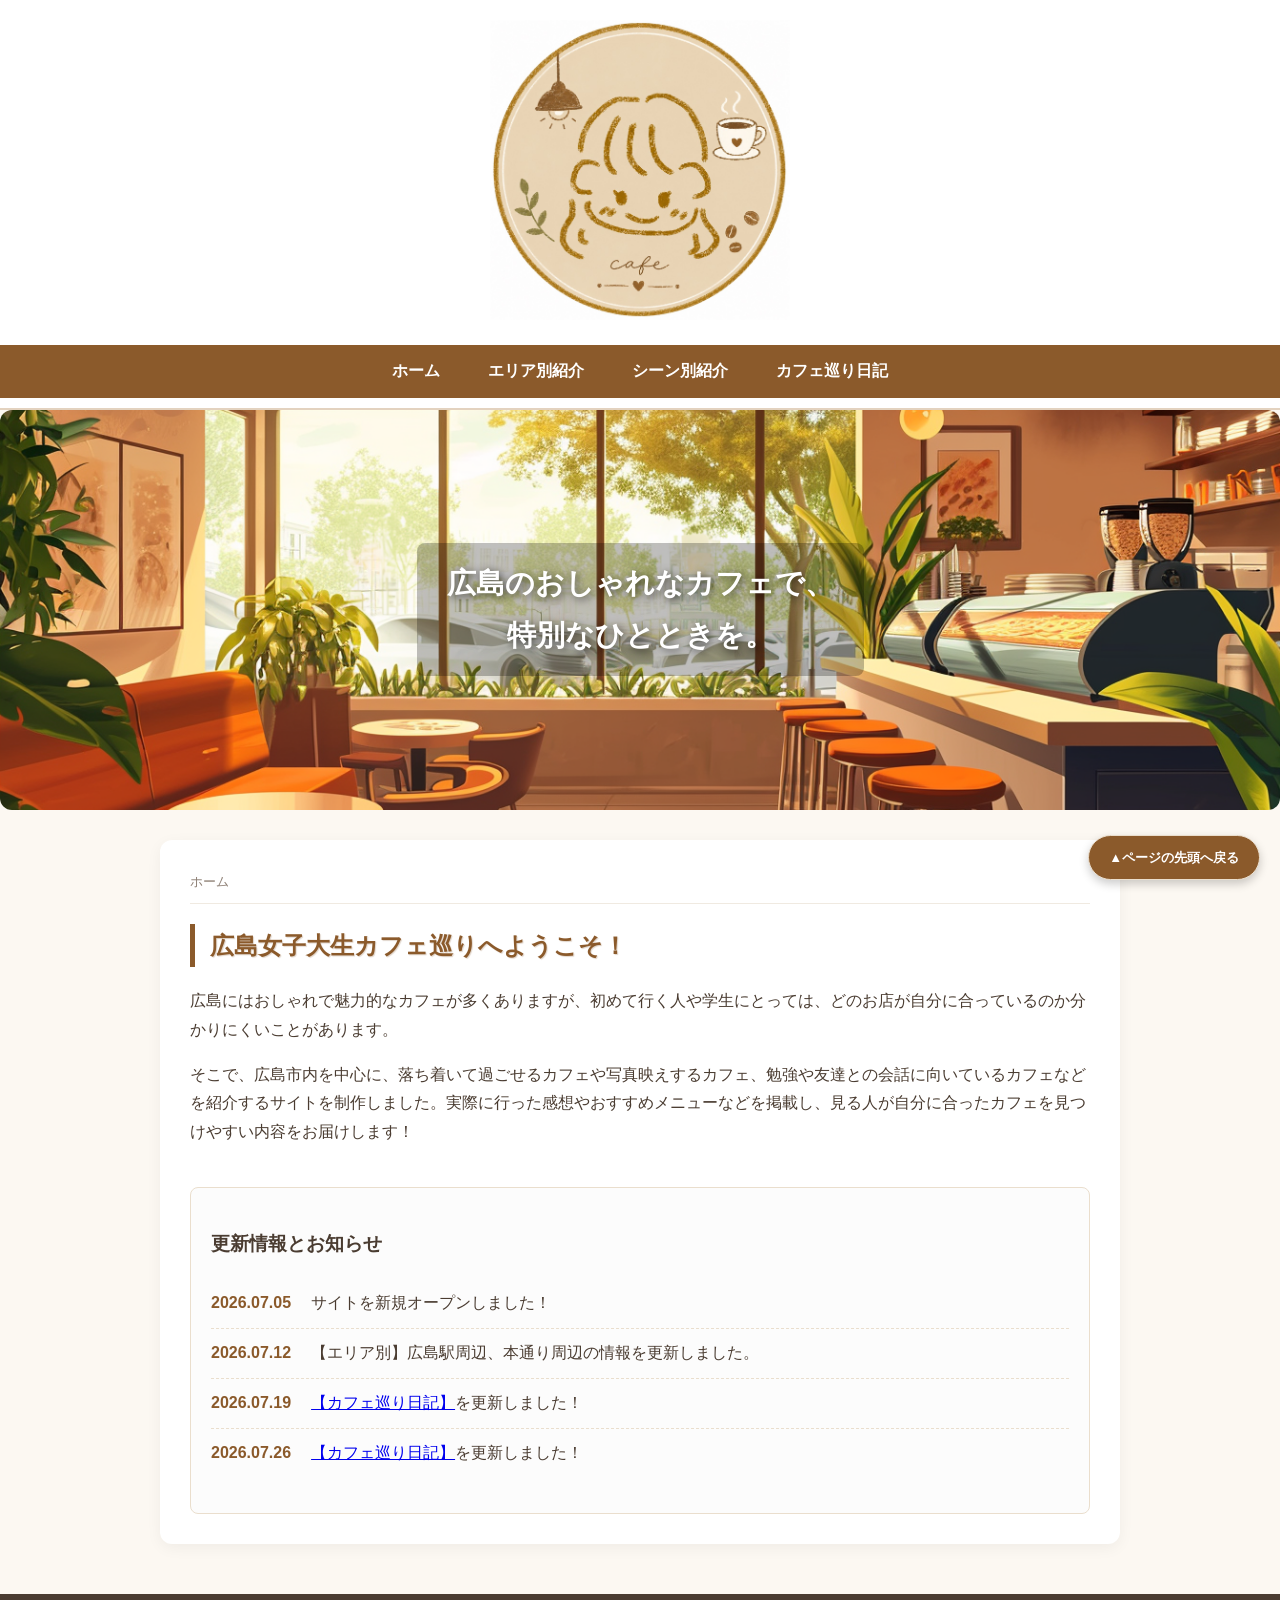
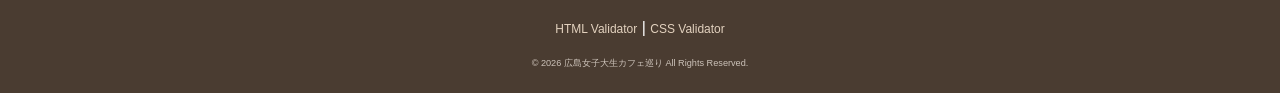
<file: index.html>
<!DOCTYPE html>
<html lang="ja">
<head>
    <meta charset="UTF-8">
    <meta name="description" content="広島市内のおしゃれで落ち着くおすすめカフェを紹介する、女子大生のためのカフェ巡りナビ。">
    <meta name="viewport" content="width=device-width">
    <title>広島女子大生カフェ巡り</title>
    <link rel="stylesheet" href="css/mystyle.css">
</head>
<body>

    <header>
        <div id="logo">
            <a href="index.html" id="pagetop">
                <img src="image/logo.png" alt="広島女子大生カフェ巡り ロゴ" width="300" height="80">
            </a>
        </div>
        
        <nav>
            <ul>
                <li><a href="index.html">ホーム</a></li>
                <li><a href="area.html">エリア別紹介</a></li>
                <li><a href="scene.html">シーン別紹介</a></li>
                <li><a href="blog.html">カフェ巡り日記</a></li>
            </ul>
        </nav>
    </header>

    <div id="main-visual">
        <h1>広島のおしゃれなカフェで、<br>特別なひとときを。</h1>
    </div>

    <main>
        <div class="breadcrumbs">
            ホーム
        </div>

        <article>
            <h2>広島女子大生カフェ巡りへようこそ！</h2>
            <p>広島にはおしゃれで魅力的なカフェが多くありますが、初めて行く人や学生にとっては、どのお店が自分に合っているのか分かりにくいことがあります。</p>
            <p>そこで、広島市内を中心に、落ち着いて過ごせるカフェや写真映えするカフェ、勉強や友達との会話に向いているカフェなどを紹介するサイトを制作しました。実際に行った感想やおすすめメニューなどを掲載し、見る人が自分に合ったカフェを見つけやすい内容をお届けします！</p>
            
            <section id="news-section">
                <h3>更新情報とお知らせ</h3>
                <ul class="news-list">
                    <li>
                        <time datetime="2026-07-15">2026.07.05</time>
                        <span>サイトを新規オープンしました！</span>
                    </li>
                    <li>
                        <time datetime="2026-07-15">2026.07.12</time>
                        <span>【エリア別】広島駅周辺、本通り周辺の情報を更新しました。</span>
                    </li>
		    <li>
    			<time datetime="2026-07-15">2026.07.19</time>
    			<span><a href="blog.html#article3">【カフェ巡り日記】</a>を更新しました！</span>
		    </li>
		    <li>
    			<time datetime="2026-07-15">2026.07.26</time>
    			<span><a href="blog.html#article4">【カフェ巡り日記】</a>を更新しました！</span>
		    </li>               
 		</ul>
            </section>
        </article>
    </main>

	<p class="to-top"><a href="#pagetop">▲ページの先頭へ戻る</a></p>

    <footer>
        <div class="validators">
            <a href="http://www.htmllint.net/html-lint/htmllint.html">HTML Validator</a> | 
            <a href="http://jigsaw.w3.org/css-validator/">CSS Validator</a>
        </div>
        <p class="copyright"><small>&copy; 2026 広島女子大生カフェ巡り All Rights Reserved.</small></p>
    </footer>

</body>
</html>
</file>
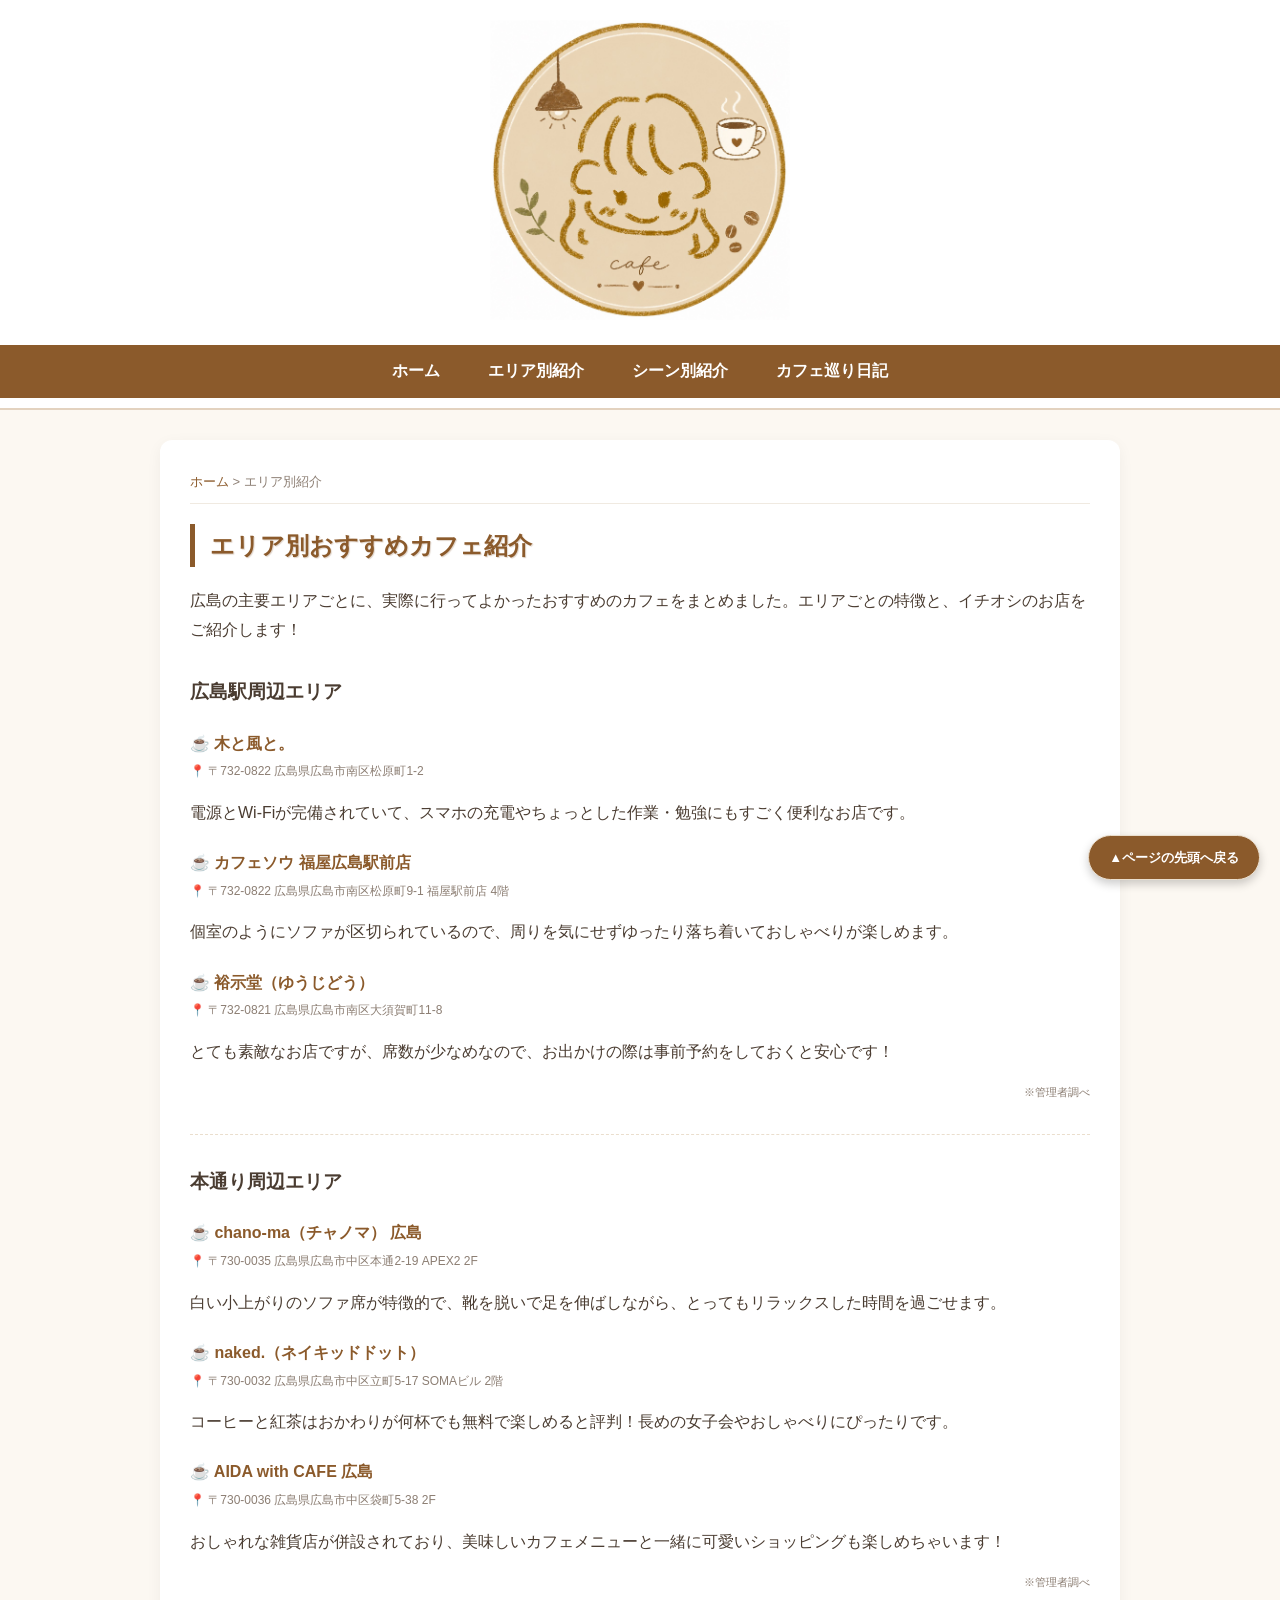
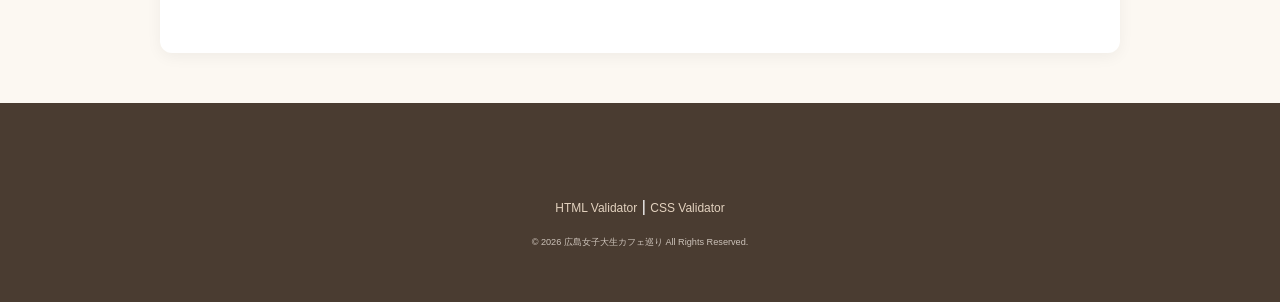
<file: area.html>
<!DOCTYPE html>
<html lang="ja">
<head>
    <meta charset="UTF-8">
    <meta name="description" content="広島駅周辺、本通り周辺などエリア別におすすめのカフェを紹介します。">
    <meta name="viewport" content="width=device-width">
    <title>エリア別紹介 - 広島女子大生カフェ巡り</title>
    <link rel="stylesheet" href="css/mystyle.css">
</head>
<body>

    <header>
        <div id="logo">
            <a href="index.html" id="pagetop">
                <img src="image/logo.png" alt="広島女子大生カフェ巡り ロゴ" width="300" height="80">
            </a>
        </div>
        
        <nav>
            <ul>
                <li><a href="index.html">ホーム</a></li>
                <li><a href="area.html">エリア別紹介</a></li>
                <li><a href="scene.html">シーン別紹介</a></li>
                <li><a href="blog.html">カフェ巡り日記</a></li>
            </ul>
        </nav>
    </header>

    <main>
        <div class="breadcrumbs">
            <a href="index.html">ホーム</a> &gt; エリア別紹介
        </div>

        <article>
            <h2>エリア別おすすめカフェ紹介</h2>
            <p>広島の主要エリアごとに、実際に行ってよかったおすすめのカフェをまとめました。エリアごとの特徴と、イチオシのお店をご紹介します！</p>
            
            <section class="sub-content">
                <h3>広島駅周辺エリア</h3>
                
                <div class="cafe-item">
                    <h4>☕ 木と風と。</h4>
                    <p class="cafe-address">📍 〒732-0822 広島県広島市南区松原町1-2</p>
                    <p>電源とWi-Fiが完備されていて、スマホの充電やちょっとした作業・勉強にもすごく便利なお店です。</p>
                </div>

                <div class="cafe-item" style="margin-top: 15px;">
                    <h4>☕ カフェソウ 福屋広島駅前店</h4>
                    <p class="cafe-address">📍 〒732-0822 広島県広島市南区松原町9-1 福屋駅前店 4階</p>
                    <p>個室のようにソファが区切られているので、周りを気にせずゆったり落ち着いておしゃべりが楽しめます。</p>
                </div>

                <div class="cafe-item" style="margin-top: 15px;">
                    <h4>☕ 裕示堂（ゆうじどう）</h4>
                    <p class="cafe-address">📍 〒732-0821 広島県広島市南区大須賀町11-8</p>
                    <p>とても素敵なお店ですが、席数が少なめなので、お出かけの際は事前予約をしておくと安心です！</p>
                </div>
                
                <p class="cafe-note" style="font-size: 11px; color: #8c7e73; text-align: right; margin-top: 15px;">※管理者調べ</p>
            </section>

            <section class="sub-content">
                <h3>本通り周辺エリア</h3>
                
                <div class="cafe-item">
                    <h4>☕ chano-ma（チャノマ） 広島</h4>
                    <p class="cafe-address">📍 〒730-0035 広島県広島市中区本通2-19 APEX2 2F</p>
                    <p>白い小上がりのソファ席が特徴的で、靴を脱いで足を伸ばしながら、とってもリラックスした時間を過ごせます。</p>
                </div>

                <div class="cafe-item" style="margin-top: 15px;">
                    <h4>☕ naked.（ネイキッドドット）</h4>
                    <p class="cafe-address">📍 〒730-0032 広島県広島市中区立町5-17 SOMAビル 2階</p>
                    <p>コーヒーと紅茶はおかわりが何杯でも無料で楽しめると評判！長めの女子会やおしゃべりにぴったりです。</p>
                </div>

                <div class="cafe-item" style="margin-top: 15px;">
                    <h4>☕ AIDA with CAFE 広島</h4>
                    <p class="cafe-address">📍 〒730-0036 広島県広島市中区袋町5-38 2F</p>
                    <p>おしゃれな雑貨店が併設されており、美味しいカフェメニューと一緒に可愛いショッピングも楽しめちゃいます！</p>
                </div>
                
                <p class="cafe-note" style="font-size: 11px; color: #8c7e73; text-align: right; margin-top: 15px;">※管理者調べ</p>
            </section>
        </article>
    </main>

	<p class="to-top"><a href="#pagetop">▲ページの先頭へ戻る</a></p>

    <footer>
        <div class="validators">
    <footer>
        <div class="validators">
            <a href="http://www.htmllint.net/html-lint/htmllint.html">HTML Validator</a> | 
            <a href="http://jigsaw.w3.org/css-validator/">CSS Validator</a>
        </div>
        <p class="copyright"><small>&copy; 2026 広島女子大生カフェ巡り All Rights Reserved.</small></p>
    </footer>

</body>
</html>
</file>
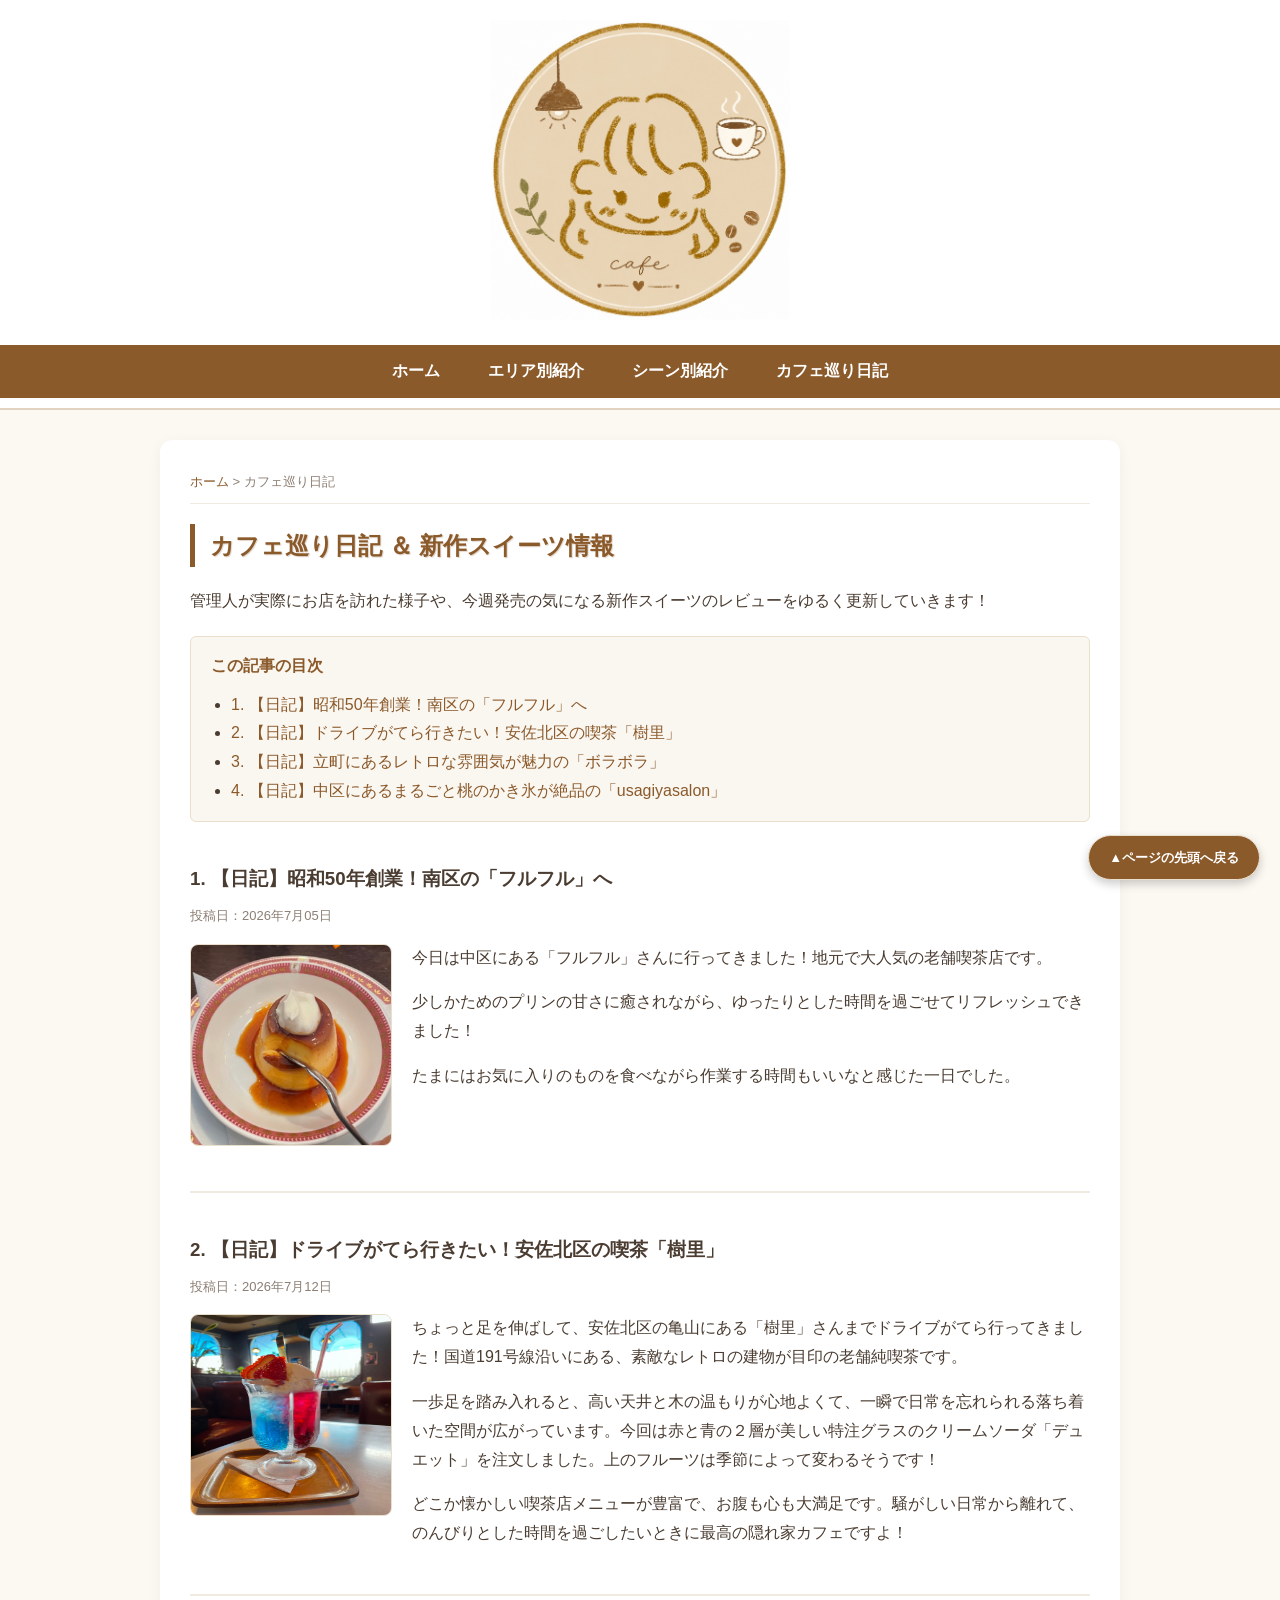
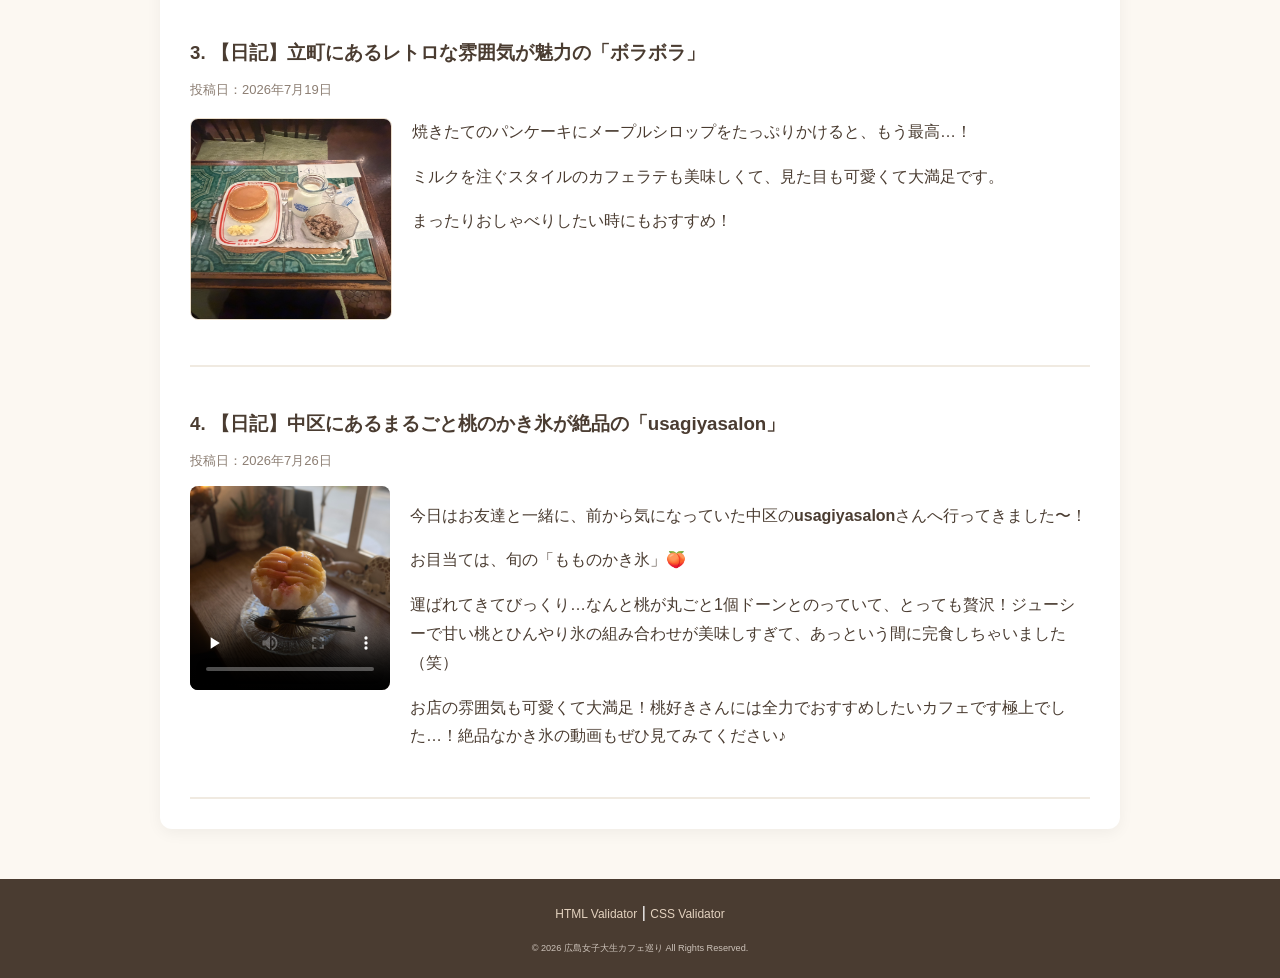
<file: blog.html>
<!DOCTYPE html>
<html lang="ja">
<head>
    <meta charset="UTF-8">
    <meta name="description" content="現役女子大生が実際に行ったカフェ巡りの感想や、話題の新作スイーツ情報をお届けするブログ。">
    <meta name="viewport" content="width=device-width">
    <title>カフェ巡り日記 - 広島女子大生カフェ巡り</title>
    <link rel="stylesheet" href="css/mystyle.css">
</head>
<body>

    <header>
        <div id="logo">
            <a href="index.html">
                <img src="image/logo.png" alt="広島女子大生カフェ巡り ロゴ" width="300" height="80">
            </a>
        </div>
        
        <nav>
            <ul>
                <li><a href="index.html">ホーム</a></li>
                <li><a href="area.html">エリア別紹介</a></li>
                <li><a href="scene.html">シーン別紹介</a></li>
                <li><a href="blog.html">カフェ巡り日記</a></li>
            </ul>
        </nav>
    </header>

    <main>
        <div class="breadcrumbs">
            <a href="index.html">ホーム</a> &gt; カフェ巡り日記
        </div>

        <article>
                        <h2>カフェ巡り日記 ＆ 新作スイーツ情報</h2>
            <p>管理人が実際にお店を訪れた様子や、今週発売の気になる新作スイーツのレビューをゆるく更新していきます！</p>
           
            <div id="page-index">
                <h4>この記事の目次</h4>
                <ul>
                    <li><a href="#article1">1. 【日記】昭和50年創業！南区の「フルフル」へ</a></li>
                    <li><a href="#article2">2. 【日記】ドライブがてら行きたい！安佐北区の喫茶「樹里」</a></li>
                    <li><a href="#article3">3. 【日記】立町にあるレトロな雰囲気が魅力の「ボラボラ」</a></li>
                    <li><a href="#article4">4. 【日記】中区にあるまるごと桃のかき氷が絶品の「usagiyasalon」</a></li>
                </ul>
            </div>
            
            <section id="article1" class="blog-post">
                <h3>1. 【日記】昭和50年創業！南区の「フルフル」へ</h3>
                <p class="post-date">投稿日：2026年7月05日</p>
                <div class="post-content">
                    <img src="image/furufuru.jpg" alt="フルフルのプリン" class="alignleft" width="200" height="200">
                    <p>今日は中区にある「フルフル」さんに行ってきました！地元で大人気の老舗喫茶店です。</p>
                    <p>少しかためのプリンの甘さに癒されながら、ゆったりとした時間を過ごせてリフレッシュできました！</p>
                    <p>たまにはお気に入りのものを食べながら作業する時間もいいなと感じた一日でした。</p>
                    <div class="clear">
                </div>
            </section>

            <section id="article2" class="blog-post">
                <h3>2. 【日記】ドライブがてら行きたい！安佐北区の喫茶「樹里」</h3>
                <p class="post-date">投稿日：2026年7月12日</p>
                <div class="post-content">
                    <img src="image/juri.jpg" alt="珈琲館 樹里のイメージ" class="alignleft" width="200" height="200">
                    <p>ちょっと足を伸ばして、安佐北区の亀山にある「樹里」さんまでドライブがてら行ってきました！国道191号線沿いにある、素敵なレトロの建物が目印の老舗純喫茶です。</p>
                    <p>一歩足を踏み入れると、高い天井と木の温もりが心地よくて、一瞬で日常を忘れられる落ち着いた空間が広がっています。今回は赤と青の２層が美しい特注グラスのクリームソーダ「デュエット」を注文しました。上のフルーツは季節によって変わるそうです！</p>
                    <p>どこか懐かしい喫茶店メニューが豊富で、お腹も心も大満足です。騒がしい日常から離れて、のんびりとした時間を過ごしたいときに最高の隠れ家カフェですよ！</p>
                    <div class="clear"></div>
                </div>
            </section>

	    <section id="article3" class="blog-post">
                <h3>3. 【日記】立町にあるレトロな雰囲気が魅力の「ボラボラ」</h3>
                <p class="post-date">投稿日：2026年7月19日</p>
                <div class="post-content">
                    <img src="image/borabora.jpg" alt="ボラボラのイメージ" class="alignleft" width="200" height="200">
                    <p>焼きたてのパンケーキにメープルシロップをたっぷりかけると、もう最高…！</p>
                    <p>ミルクを注ぐスタイルのカフェラテも美味しくて、見た目も可愛くて大満足です。</p>
                    <p>まったりおしゃべりしたい時にもおすすめ！</p>
                    <div class="clear"></div>
                </div>
            </section>

	    <section id="article4" class="blog-post">
    		<h3>4. 【日記】中区にあるまるごと桃のかき氷が絶品の「usagiyasalon」</h3>
    		<p class="post-date">投稿日：2026年7月26日</p>
     		<div class="cafe-content" style="display: flex; gap: 20px; align-items: flex-start;">
                <div style="width: 200px; flex-shrink: 0;">
           	    <video src="video/usagi.mp4" controls width="200" poster="image/usagi.jpg" preload="none" style="border-radius: 8px;">
                    <p>お使いのブラウザは動画再生に対応していません。</p>
                    </video>
                </div>
                <div class="cafe-text">
                    <p>今日はお友達と一緒に、前から気になっていた中区の<b>usagiyasalon</b>さんへ行ってきました〜！</p>
                    <p>お目当ては、旬の「もものかき氷」🍑</p>
                    <p> 運ばれてきてびっくり…なんと桃が丸ごと1個ドーンとのっていて、とっても贅沢！ジューシーで甘い桃とひんやり氷の組み合わせが美味しすぎて、あっという間に完食しちゃいました（笑）</p>
		    <p> お店の雰囲気も可愛くて大満足！桃好きさんには全力でおすすめしたいカフェです極上でした…！絶品なかき氷の動画もぜひ見てみてください♪</p>
                </div>
                </div>
	    </section>

          </article>
    </main>

        <p class="to-top"><a href="#pagetop">▲ページの先頭へ戻る</a></p>

    <footer>
        <div class="validators">
            <a href="http://www.htmllint.net/html-lint/htmllint.html">HTML Validator</a> | 
            <a href="http://jigsaw.w3.org/css-validator/">CSS Validator</a>
        </div>
        <p class="copyright"><small>&copy; 2026 広島女子大生カフェ巡り All Rights Reserved.</small></p>
    </footer>

</body>
</html>
</file>
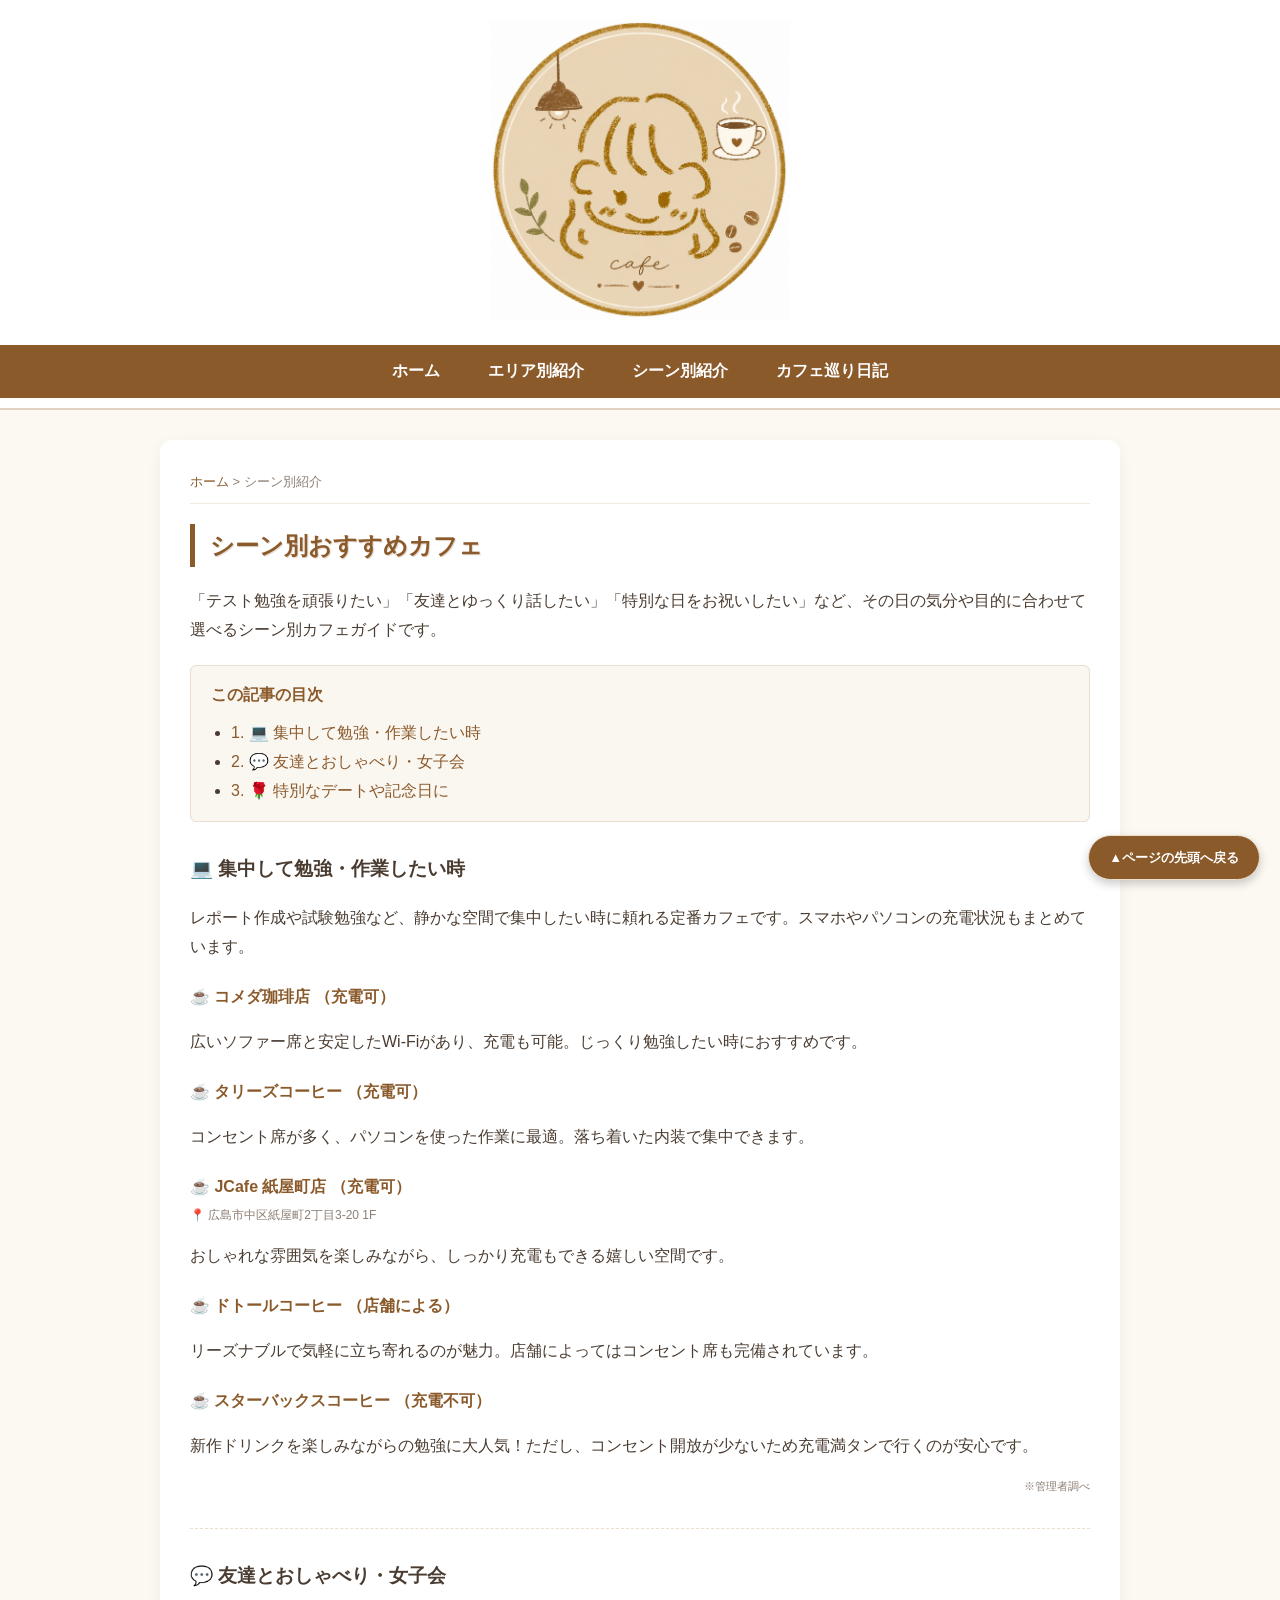
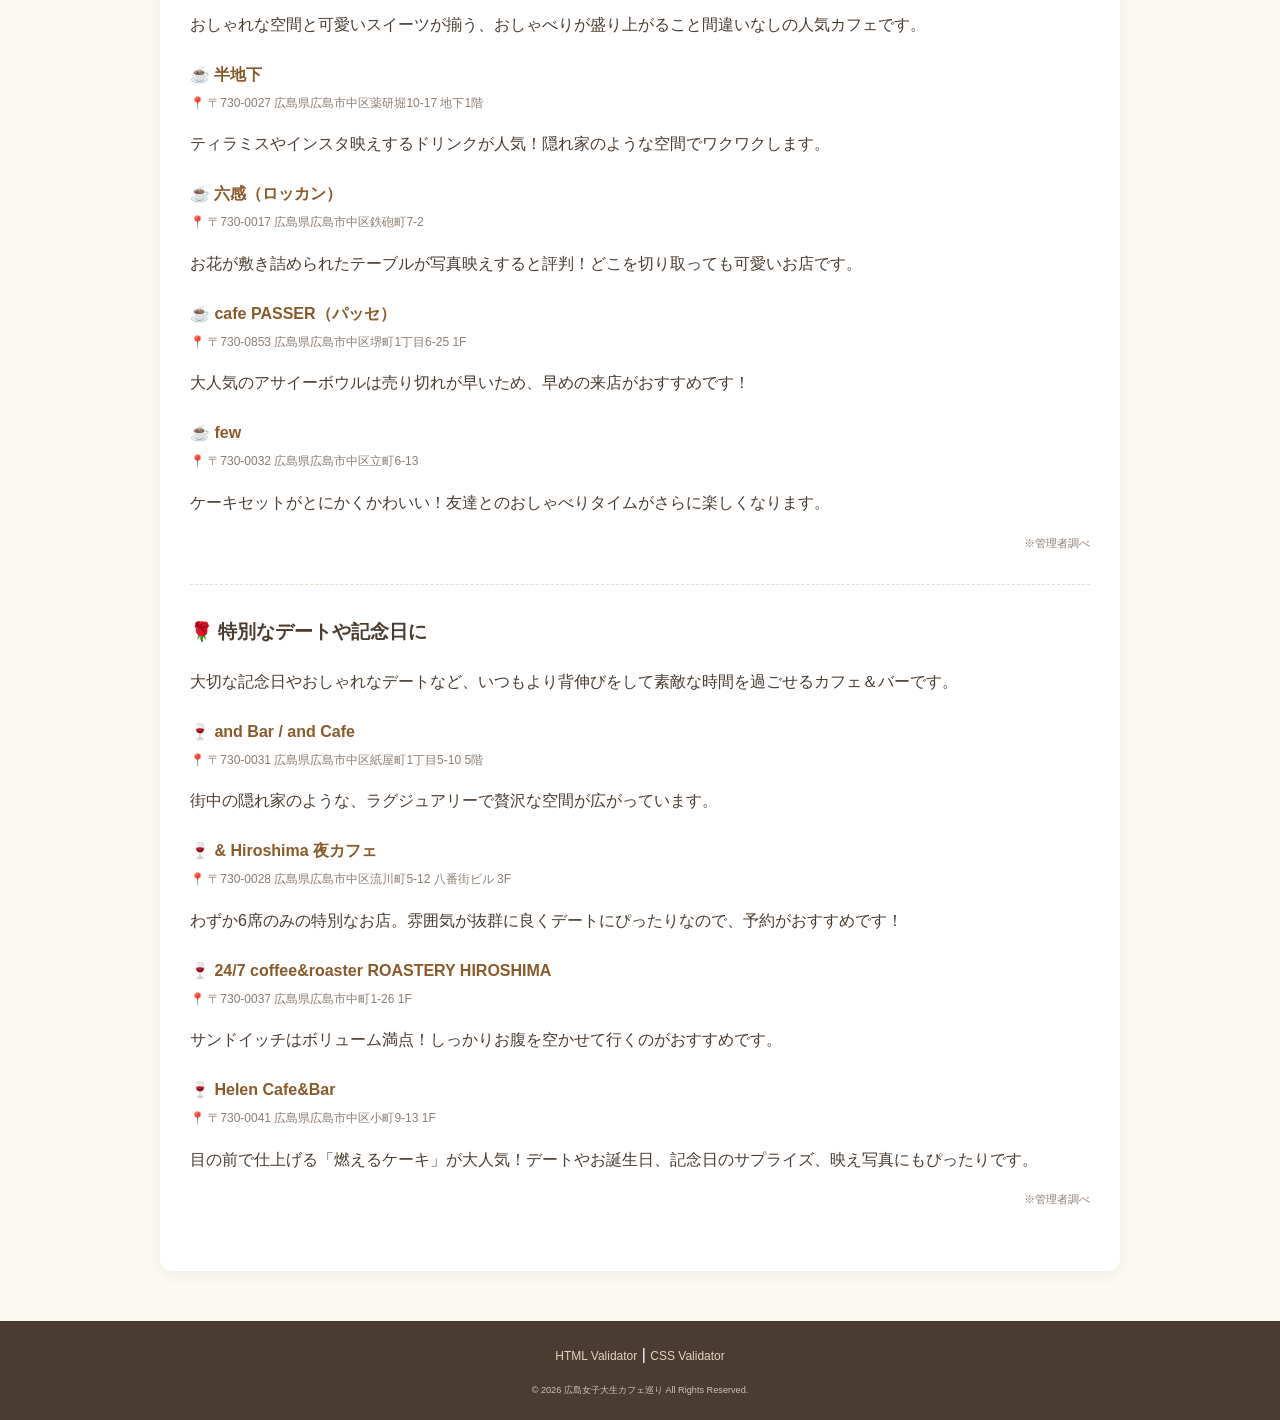
<file: scene.html>
<!DOCTYPE html>
<html lang="ja">
<head>
    <meta charset="UTF-8">
    <meta name="description" content="勉強、女子会、デートなど、目的に合わせてぴったりなカフェをシーン別にご案内。">
    <meta name="viewport" content="width=device-width">
    <title>シーン別紹介 - 広島女子大生カフェ巡り</title>
    <link rel="stylesheet" href="css/mystyle.css">
</head>
<body>

    <header>
        <div id="logo">
            <a href="index.html" id="pagetop">
                <img src="image/logo.png" alt="広島女子大生カフェ巡り ロゴ" width="300" height="80">
            </a>
        </div>
        
        <nav>
            <ul>
                <li><a href="index.html">ホーム</a></li>
                <li><a href="area.html">エリア別紹介</a></li>
                <li><a href="scene.html">シーン別紹介</a></li>
                <li><a href="blog.html">カフェ巡り日記</a></li>
            </ul>
        </nav>
    </header>

    <main>
        <div class="breadcrumbs">
            <a href="index.html">ホーム</a> &gt; シーン別紹介
        </div>

        <article>
            <h2>シーン別おすすめカフェ</h2>
            <p>「テスト勉強を頑張りたい」「友達とゆっくり話したい」「特別な日をお祝いしたい」など、その日の気分や目的に合わせて選べるシーン別カフェガイドです。</p>
            
            <div id="page-index">
                <h4>この記事の目次</h4>
                <ul>
                    <li><a href="#scene-study">1. 💻 集中して勉強・作業したい時</a></li>
                    <li><a href="#scene-girls">2. 💬 友達とおしゃべり・女子会</a></li>
                    <li><a href="#scene-date">3. 🌹 特別なデートや記念日に</a></li>
                </ul>
            </div>

            <section id="scene-study" class="sub-content">
                <h3>💻 集中して勉強・作業したい時</h3>
                <p>レポート作成や試験勉強など、静かな空間で集中したい時に頼れる定番カフェです。スマホやパソコンの充電状況もまとめています。</p>
                
                <div class="cafe-item" style="margin-top: 15px;">
                    <h4>☕ コメダ珈琲店 （充電可）</h4>
                    <p>広いソファー席と安定したWi-Fiがあり、充電も可能。じっくり勉強したい時におすすめです。</p>
                </div>

                <div class="cafe-item" style="margin-top: 15px;">
                    <h4>☕ タリーズコーヒー （充電可）</h4>
                    <p>コンセント席が多く、パソコンを使った作業に最適。落ち着いた内装で集中できます。</p>
                </div>

                <div class="cafe-item" style="margin-top: 15px;">
                    <h4>☕ JCafe 紙屋町店 （充電可）</h4>
                    <p class="cafe-address">📍 広島市中区紙屋町2丁目3-20 1F</p>
                    <p>おしゃれな雰囲気を楽しみながら、しっかり充電もできる嬉しい空間です。</p>
                </div>

                <div class="cafe-item" style="margin-top: 15px;">
                    <h4>☕ ドトールコーヒー （店舗による）</h4>
                    <p>リーズナブルで気軽に立ち寄れるのが魅力。店舗によってはコンセント席も完備されています。</p>
                </div>

                <div class="cafe-item" style="margin-top: 15px;">
                    <h4>☕ スターバックスコーヒー （充電不可）</h4>
                    <p>新作ドリンクを楽しみながらの勉強に大人気！ただし、コンセント開放が少ないため充電満タンで行くのが安心です。</p>
                </div>

                <p class="cafe-note" style="font-size: 11px; color: #8c7e73; text-align: right; margin-top: 15px;">※管理者調べ</p>
            </section>

            <section id="scene-girls" class="sub-content">
                <h3>💬 友達とおしゃべり・女子会</h3>
                <p>おしゃれな空間と可愛いスイーツが揃う、おしゃべりが盛り上がること間違いなしの人気カフェです。</p>
                
                <div class="cafe-item" style="margin-top: 15px;">
                    <h4>☕ 半地下</h4>
                    <p class="cafe-address">📍 〒730-0027 広島県広島市中区薬研堀10-17 地下1階</p>
                    <p>ティラミスやインスタ映えするドリンクが人気！隠れ家のような空間でワクワクします。</p>
                </div>

                <div class="cafe-item" style="margin-top: 15px;">
                    <h4>☕ 六感（ロッカン）</h4>
                    <p class="cafe-address">📍 〒730-0017 広島県広島市中区鉄砲町7-2</p>
                    <p>お花が敷き詰められたテーブルが写真映えすると評判！どこを切り取っても可愛いお店です。</p>
                </div>

                <div class="cafe-item" style="margin-top: 15px;">
                    <h4>☕ cafe PASSER（パッセ）</h4>
                    <p class="cafe-address">📍 〒730-0853 広島県広島市中区堺町1丁目6-25 1F</p>
                    <p>大人気のアサイーボウルは売り切れが早いため、早めの来店がおすすめです！</p>
                </div>

                <div class="cafe-item" style="margin-top: 15px;">
                    <h4>☕ few</h4>
                    <p class="cafe-address">📍 〒730-0032 広島県広島市中区立町6-13</p>
                    <p>ケーキセットがとにかくかわいい！友達とのおしゃべりタイムがさらに楽しくなります。</p>
                </div>

                <p class="cafe-note" style="font-size: 11px; color: #8c7e73; text-align: right; margin-top: 15px;">※管理者調べ</p>
            </section>

            <section id="scene-date" class="sub-content">
                <h3>🌹 特別なデートや記念日に</h3>
                <p>大切な記念日やおしゃれなデートなど、いつもより背伸びをして素敵な時間を過ごせるカフェ＆バーです。</p>
                
                <div class="cafe-item" style="margin-top: 15px;">
                    <h4>🍷 and Bar / and Cafe</h4>
                    <p class="cafe-address">📍 〒730-0031 広島県広島市中区紙屋町1丁目5-10 5階</p>
                    <p>街中の隠れ家のような、ラグジュアリーで贅沢な空間が広がっています。</p>
                </div>

                <div class="cafe-item" style="margin-top: 15px;">
                    <h4>🍷 &amp; Hiroshima 夜カフェ</h4>
                    <p class="cafe-address">📍 〒730-0028 広島県広島市中区流川町5-12 八番街ビル 3F</p>
                    <p>わずか6席のみの特別なお店。雰囲気が抜群に良くデートにぴったりなので、予約がおすすめです！</p>
                </div>

                <div class="cafe-item" style="margin-top: 15px;">
                    <h4>🍷 24/7 coffee&amp;roaster ROASTERY HIROSHIMA</h4>
                    <p class="cafe-address">📍 〒730-0037 広島県広島市中町1-26 1F</p>
                    <p>サンドイッチはボリューム満点！しっかりお腹を空かせて行くのがおすすめです。</p>
                </div>

                <div class="cafe-item" style="margin-top: 15px;">
                    <h4>🍷 Helen Cafe&amp;Bar</h4>
                    <p class="cafe-address">📍 〒730-0041 広島県広島市中区小町9-13 1F</p>
                    <p>目の前で仕上げる「燃えるケーキ」が大人気！デートやお誕生日、記念日のサプライズ、映え写真にもぴったりです。</p>
                </div>

                <p class="cafe-note" style="font-size: 11px; color: #8c7e73; text-align: right; margin-top: 15px;">※管理者調べ</p>
            </section>
        </article>
    </main>

        <p class="to-top"><a href="#pagetop">▲ページの先頭へ戻る</a></p>

    <footer>
        <div class="validators">
            <a href="http://www.htmllint.net/html-lint/htmllint.html">HTML Validator</a> | 
            <a href="http://jigsaw.w3.org/css-validator/">CSS Validator</a>
        </div>
        <p class="copyright"><small>&copy; 2026 広島女子大生カフェ巡り All Rights Reserved.</small></p>
    </footer>

</body>
</html>
</file>
<file: css/mystyle.css>
@charset "utf-8";

body {
    font-family: "Helvetica Neue", Arial, "Hiragino Kaku Gothic ProN", Meiryo, sans-serif;
    line-height: 1.8;
    color: #4a3c31;
    background-color: #fcf8f2;
    margin: 0;
    padding: 0;
}

header {
    background-color: #ffffff;
    border-bottom: 2px solid #e3d2bf;
    padding: 20px 0 10px 0;
    text-align: center;
}

#logo img {
    max-width: 100%;
    height: auto;
}

nav ul {
    list-style-type: none;
    padding: 0;
    margin: 15px 0 0 0;
    display: flex;
    justify-content: center;
    background-color: #8b5a2b;
}

nav ul li {
    margin: 0;
}

nav ul li a {
    display: block;
    padding: 12px 24px;
    color: #ffffff;
    font-weight: bold;
}

nav ul li a:link {
    color: #ffffff;
    text-decoration: none; 
}

nav ul li a:visited {
    color: #ffffff;
}

nav ul li a:hover {
    background-color: #a06d3b;
    text-decoration: underline;
}

nav ul li a:active {
    background-color: #6f421a;
}

#main-visual img {
    display: block;
    margin: 0 auto;
    max-width: 100%;
    height: auto;
}

main {
    max-width: 900px;
    margin: 30px auto;
    background-color: #ffffff;
    padding: 30px;
    border-radius: 12px;
    box-shadow: 0 4px 15px rgba(0,0,0,0.05);
}

.breadcrumbs {
    font-size: 13px;
    color: #8c7e73;
    margin-bottom: 20px;
    border-bottom: 1px solid #f0eae1;
    padding-bottom: 10px;
}

.breadcrumbs a {
    color: #8b5a2b;
    text-decoration: none;
}

.breadcrumbs a:hover {
    text-decoration: underline;
}

h2 {
    color: #8b5a2b;
    border-left: 5px solid #8b5a2b;
    padding-left: 15px;
    margin-top: 0;
    text-shadow: 1px 1px 1px #e0d5cb;
}

.sub-content {
    margin-top: 30px;
    padding-bottom: 20px;
    border-bottom: 1px dashed #eadecd;
}

.sub-content:last-of-type {
    border-bottom: none;
}


#page-index {
    background-color: #faf6f0;
    border: 1px solid #eadecd;
    border-radius: 6px;
    padding: 15px 20px;
    margin: 20px 0 30px 0;
}

#page-index h4 {
    margin: 0 0 10px 0;
    color: #8b5a2b;
}

#page-index ul {
    margin: 0;
    padding-left: 20px;
}

#page-index ul li a {
    color: #8b5a2b;
    text-decoration: none;
}

#page-index ul li a:hover {
    text-decoration: underline;
}

.blog-post {
    margin-top: 40px;
    padding-bottom: 30px;
    border-bottom: 2px solid #f0eae1;
}

.post-date {
    font-size: 13px;
    color: #8c7e73;
    margin-top: -10px;
}

.alignleft {
    float: left;
    margin-right: 20px;
    margin-bottom: 15px;
    border-radius: 8px;
    border: 1px solid #eadecd;
}


.clear {
    clear: both;
}

.to-top {
    text-align: right;
    margin-top: 20px;
}

.to-top a {
    font-size: 13px;
    color: #8b5a2b;
    text-decoration: none;
    background-color: #fcf8f2;
    padding: 5px 10px;
    border-radius: 4px;
    border: 1px solid #eadecd;
}

.to-top a:hover {
    background-color: #8b5a2b;
    color: #ffffff;
}


#news-section {
    margin-top: 40px;
    background-color: #fcfcfc;
    border: 1px solid #eadecd;
    border-radius: 8px;
    padding: 20px;
}

.news-list {
    list-style-type: none;
    padding: 0;
}

.news-list li {
    padding: 10px 0;
    border-bottom: 1px dashed #eadecd;
    display: flex;
}

.news-list li:last-child {
    border-bottom: none;
}

.news-list time {
    font-weight: bold;
    color: #8b5a2b;
    margin-right: 20px;
}


footer {
    background-color: #4a3c31;
    color: #ffffff;
    text-align: center;
    padding: 20px 0;
    margin-top: 50px;
}

footer a {
    color: #e3d2bf;
    text-decoration: none;
    font-size: 12px;
}

footer a:hover {
    text-decoration: underline;
}

.validators {
    margin-bottom: 10px;
}

.copyright {
    margin: 0;
    font-size: 11px;
    color: #ccc2b9;
}
.cafe-address {
    font-size: 12px;
    color: #8c7e73;
    margin: -5px 0 5px 0;
}
.cafe-item h4 {
    margin-bottom: 8px;
    color: #8b5a2b;
}
@media print {
    body {
        background-color: #ffffff;
        color: #000000;
    }
    nav, footer, .breadcrumbs, #page-index, .to-top {
        display: none;
    }
    main {
        max-width: 100%;
        box-shadow: none;
        padding: 0;
    }
}

.to-top {
    position: fixed;             
    bottom: 20px;
    right: 20px;
    z-index: 999;
    margin: 0;                   
}

.to-top a {
    display: inline-block;
    padding: 10px 20px;
    background-color: #8b5a2b;  
    color: #ffffff !important;   
    font-size: 13px;
    font-weight: bold;
    text-decoration: none;
    border-radius: 25px;        
    box-shadow: 0 4px 10px rgba(0, 0, 0, 0.2); 
    transition: all 0.3s ease;
}

.to-top a:hover {
    background-color: #6d441f;  
    transform: translateY(-3px); 
}

#main-visual {
    background-image: url("../image/main.jpg"); 
    background-size: cover;
    background-position: center;
    height: 400px;
    border-radius: 12px;
    margin-bottom: 20px;
    
    display: flex;
    justify-content: center;
    align-items: center;
    text-align: center;
}

#main-visual h1 {
    color: #ffffff;
    font-size: 1.8rem;
    font-weight: bold;
    text-shadow: 2px 2px 8px rgba(0, 0, 0, 0.7);
    background: rgba(0, 0, 0, 0.25);
    padding: 15px 30px;
    border-radius: 8px;
    margin: 0;
}
</file>
